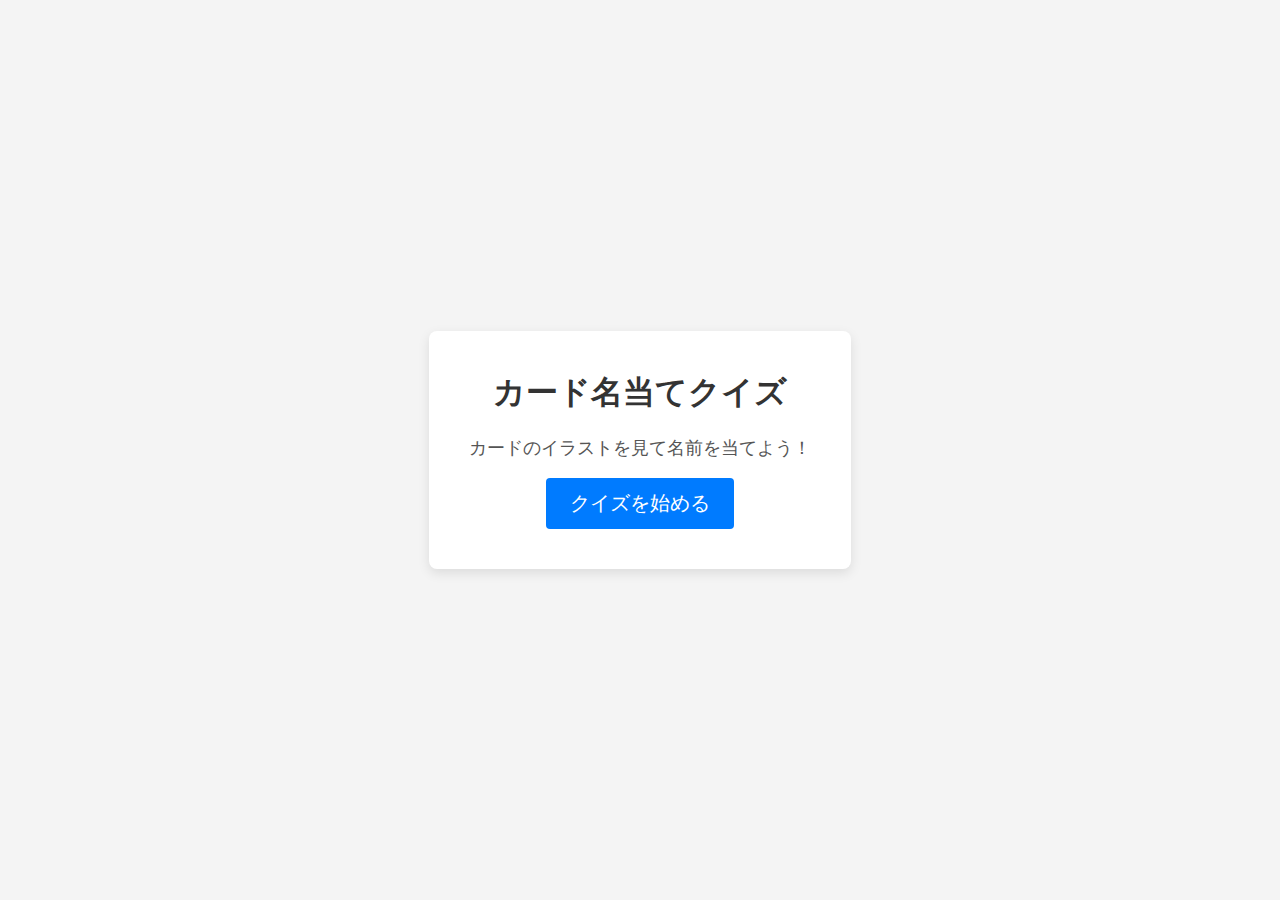
<file: index.html>
<!DOCTYPE html>
<html lang="ja">
<head>
    <meta charset="UTF-8">
    <meta name="viewport" content="width=device-width, initial-scale=1.0">
    <title>カード名当てクイズ - ホーム</title>
    <style>
        body {
            font-family: sans-serif;
            display: flex;
            justify-content: center;
            align-items: center;
            flex-direction: column;
            min-height: 100vh;
            background-color: #f4f4f4;
            margin: 0;
        }
        .container {
            background: #fff;
            border-radius: 8px;
            box-shadow: 0 4px 12px rgba(0,0,0,0.1);
            padding: 40px;
            text-align: center;
        }
        h1 {
            margin-top: 0;
            color: #333;
        }
        p {
            font-size: 18px;
            color: #555;
        }
        .start-button {
            display: inline-block;
            font-size: 20px;
            padding: 12px 24px;
            border: none;
            border-radius: 4px;
            cursor: pointer;
            background-color: #007bff;
            color: white;
            text-decoration: none; /* リンクの下線を消す */
            transition: background-color 0.3s ease;
        }
        .start-button:hover {
            background-color: #0056b3;
        }
    </style>
</head>
<body>

    <div class="container">
        <h1>カード名当てクイズ</h1>
        <p>カードのイラストを見て名前を当てよう！</p>
        
        <a href="name-quiz.html" class="start-button">
            クイズを始める
        </a>
    </div>

</body>
</html>
</file>
